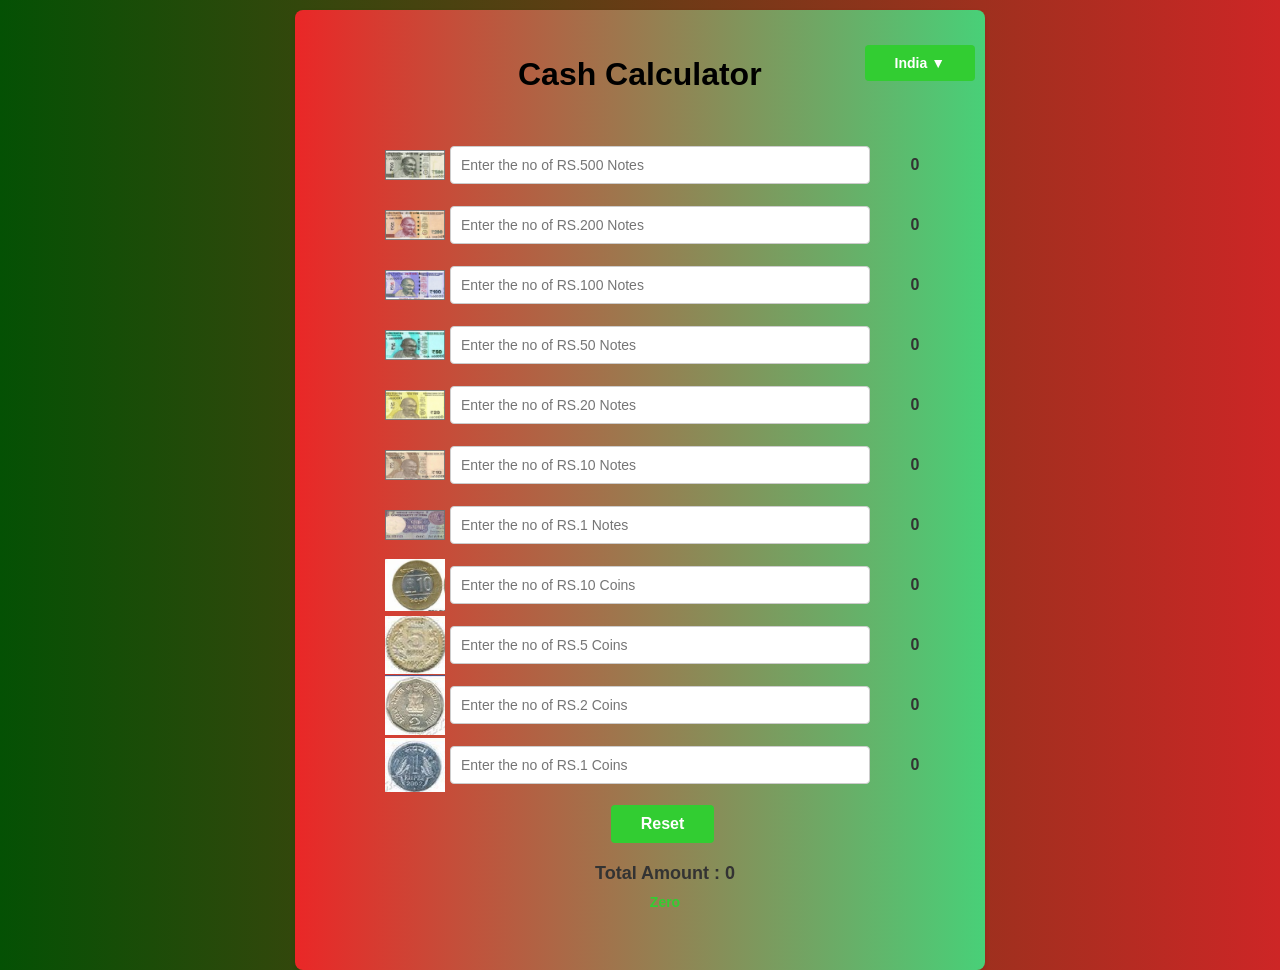
<file: Cash Calculator/Index.html>
<!DOCTYPE html>
<html lang="en">
<head>
    <meta charset="UTF-8">
    <meta name="viewport" content="width=device-width, initial-scale=1.0">
    <title>Cash Calculator</title>
    <link rel="stylesheet" href="style.css">
    <link rel="icon"  href="/images/money-stack.png">
</head>
<body>
    <div class="container">
        <div class="header-section">
            <h1 class="Header" >Cash Calculator</h1>
            <div class="dropdown">
                <button id="option" type="button">India ▼</button>
                <div id="dropdownMenu" class="dropdown-menu">
                    <a href="#" onclick="selectCountry('India'); 
                    return false;">India</a>
                    <a href="#" id="usaOption">USA</a>
                </div>
            </div>
        </div>
       
        <div class="row">
            <img src="../images/five_hundred_note.png" alt="Rs500">
            <input type="number" id="no500" class="cash-input" 
            placeholder="Enter the no of RS.500 Notes">
            <span id="txt500" class="cash-text">0</span>
        </div>

        <div class="row">
            <img src="../images/two_hundred_note.png" alt="Rs200">
            <input type="number" id="no200" class="cash-input" 
            placeholder="Enter the no of RS.200 Notes">
            <span id="txt200" class="cash-text">0</span>
        </div>

        <div class="row">
            <img src="../images/one_hundred.png" alt="Rs100">
            <input type="number" id="no100" class="cash-input" 
            placeholder="Enter the no of RS.100 Notes">
            <span id="txt100" class="cash-text">0</span>
        </div>

        <div class="row">
            <img src="../images/fifty_note.png" alt="Rs50">
            <input type="number" id="no50" class="cash-input" 
            placeholder="Enter the no of RS.50 Notes">
            <span id="txt50" class="cash-text">0</span>
        </div>

        <div class="row">
            <img src="../images/twenty_note.png" alt="Rs20">
            <input type="number" id="no20" class="cash-input" 
            placeholder="Enter the no of RS.20 Notes">
            <span id="txt20" class="cash-text">0</span>
        </div>

        <div class="row">
            <img src="../images/ten_note.png" alt="Rs10">
            <input type="number" id="no10" class="cash-input" 
            placeholder="Enter the no of RS.10 Notes">
            <span id="txt10" class="cash-text">0</span>
        </div>

        <div class="row">
            <img src="../images/one_note.png" alt="Rs1">
            <input type="number" id="no1" class="cash-input" 
            placeholder="Enter the no of RS.1 Notes">
            <span id="txt1" class="cash-text">0</span>
        </div>

        <div class="row">
            <img src="../images/rs10.png" alt="coin10">
            <input type="number" id="nocoin10" class="cash-input" 
            placeholder="Enter the no of RS.10 Coins">
            <span id="txt1coin10" class="cash-text">0</span>
        </div>

        <div class="row">
            <img src="../images/rs5.png" alt="coin5">
            <input type="number" id="nocoin5" class="cash-input" 
            placeholder="Enter the no of RS.5 Coins">
            <span id="txt1coin5" class="cash-text">0</span>
        </div>

        <div class="row">
            <img src="../images/rs2.png" alt="coin2">
            <input type="number" id="nocoin2" class="cash-input" 
            placeholder="Enter the no of RS.2 Coins">
            <span id="txt1coin2" class="cash-text">0</span>
        </div>

        <div class="row">
            <img src="../images/rs1.png" alt="coin1">
            <input type="number" id="nocoin1" class="cash-input" 
            placeholder="Enter the no of RS.1 Coins">
            <span id="txt1coin1" class="cash-text">0</span>
        </div>
        





        <div class="btn-container">
            <button id="btnReset" type="button">Reset</button>
        </div>

        <div class="row result-part">
            <span id="txtFinalCash">Total Amount : 0</span>
            <span id="txtFinalCashInWords">Zero</span>
        </div>

    </div>

    <script src="script.js"></script>
</body>
</html>
</file>
<file: Cash Calculator/style.css>
body{
    margin:0;
    padding:0;
    background: linear-gradient(to right, #045104	, #cd2626);
    font-family: sans-serif;
    color: black;
    display: flex;
    align-items: center;
    justify-content: center;
    min-height: 100vh;
}
.container{
    width: 600px;
    
    margin-top: 10px;
    background: linear-gradient(to left,rgb(72, 208, 120),rgb(234, 39, 39));
    border-radius: 8px;
    box-shadow: 0 2px 4px rgba(0,0,0,0.1);
    animation: fadeIn 0.6s ease;
    display: flex;
    align-items: center;
    flex-direction: column;
    padding-left: 90px;
}

@keyframes fadeIn{
    0%{
        opacity: 0;
        transform: translateY(-20px);

    }
100%{
    opacity: 1;
    transform: translateY(0);
}
}
.header-section{
    display: flex;
    margin-left: 0px;
    gap: 15px;
    margin-bottom: 20px;
    width: 100%;
    padding-top: 25px;
    padding-left: 90px;
}

.Header{


    flex: 1;
    display: flex;
    justify-content: center;
    align-items: center;

    
}

#option{
    

    background-color: #32CD32;
    color: white;
    border: none;
    border-radius: 4px;
    cursor: pointer;
    font-size: 14px;
    font-weight: bold;
    transition: background-color 0.3s ease;
}

#option:hover{
    background-color: #228B22;
}

.dropdown{
    position: relative;
    margin-left: auto;
    margin-right: 55px; 
}

.dropdown-menu{
    display: none;
    position: absolute;
    background-color: white;
    min-width: 120px;
    box-shadow: 0 8px 16px rgba(0, 0, 0, 0.2);
    padding: 12px 0;
    z-index: 1;
    border-radius: 4px;
    top: 100%;
    right: 0;
    margin-top: 5px;
}

.dropdown-menu.show{
    display: block;
}

.dropdown-menu a{
    color: #333;
    padding: 12px 16px;
    text-decoration: none;
    display: block;
    transition: background-color 0.3s ease;
}

.dropdown-menu a:hover{
    background-color: #f0f0f0;
}

.dropdown-menu a:first-child{
    border-radius: 4px 4px 0 0;
}

.dropdown-menu a:last-child{
    border-radius: 0 0 4px 4px;
}

.row{
    display: flex;
    align-items: center;
    justify-content: flex-start;

    width: 100%;
    gap: 5px;
}

.row img{
    width: 60px;
    height: 60px;
    object-fit: contain;
}

.cash-input{
    flex: 1;
    padding: 10px;
    border: 1px solid #ccc;
    border-radius: 4px;
    font-size: 14px;
}

.cash-input:focus{
    outline: none;
    border-color: #32CD32;
    box-shadow: 0 0 5px rgba(50, 205, 50, 0.5);
}

.cash-text{
    min-width: 80px;
    text-align: center;
    padding-right: 30px;
    font-weight: bold;
    color: #333;
}

button{
    padding: 10px 30px;
    background-color: #32CD32;
    color: white;
    border: none;
    border-radius: 4px;
    cursor: pointer;
    font-size: 16px;
    font-weight: bold;
    transition: background-color 0.3s ease;

    margin-top: 10px;
    
}

button:hover{
    background-color: #228B22;
    
}

.result-part{
    margin-top: 10px;
    flex-direction: column;
    gap: 10px;
    padding-top: 10px;
    margin-right: 40px;
}

.result-part span{
    text-align: center;
    font-size: 18px;
    font-weight: bold;
    color: #333;
    
    
    
}

#txtFinalCashInWords{
    color: #32CD32;
    padding-bottom: 60px;
    font-size: 14px;
}
.btn-container{
    width: 100;
    padding-right: 45px;
}
</file>
